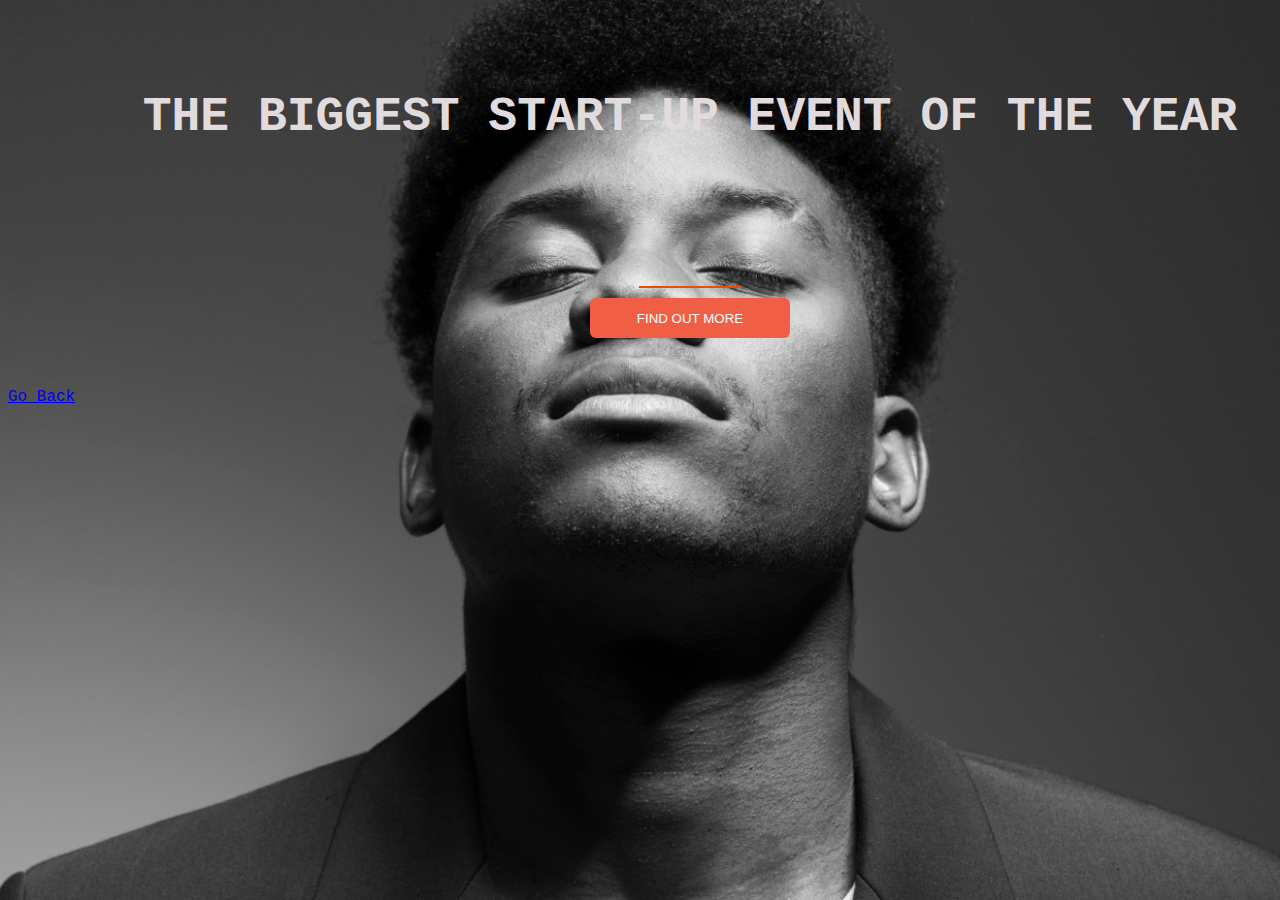
<file: landing.html>
<!DOCTYPE html>
<html lang="en">
  <head>
    <meta charset="UTF-8" />
    <meta name="viewport" content="width=device-width, initial-scale=1.0" />
    <title>Start Up</title>
    <link href="https://fonts.google.com/specimen/Fredoka" />
    <link rel="stylesheet" type="text/css" href="style2.css" />
  </head>
  <body>
    <div class="start-up">
      <div class="textcontainer">
        <h1>The Biggest Start-up Event of the Year</h1>
        <div class="find">
          <hr />
          <a href="https://mailchi.mp/461c820d700c/startuplara_rhoda"
            ><button class="button">Find Out More</button></a
          >
        </div>
      </div>
    </div>
    <a href="index.html">Go Back</a>
  </body>
</html>
</file>
<file: style2.css>
body,
html {
  width: 100;
  height: 100;
  font-family: "Courier New", Courier, monospace;
  background: url("./images/black\ boy.jpg") no-repeat center fixed;
  background-size: cover;
}
.textcontainer {
  height: 100%;
  width: 100%;
  display: flex;
  align-items: center;
  justify-content: center;
  flex-direction: column;
  padding: 50px;
}
h1 {
  font-size: 3rem;
  color: #e2dbde;
  text-align: center;
  text-transform: uppercase;
  font-weight: 600;
}
.find {
  margin-top: 100px;
  display: flex;
  flex-direction: column;
  align-items: center;
  justify-content: center;
}
.button {
  padding: 10px 20px;
  border: none;
  background-color: #f05f44;
  color: white;
  text-align: center;
  width: 200px;
  height: 40px;
  border-radius: 6px;
  text-align: center;
  text-transform: uppercase;
  cursor: pointer;
}
hr {
  width: 100px;
  border: 1px solid #ee4b08;
  margin: 10px 0;
}
</file>
